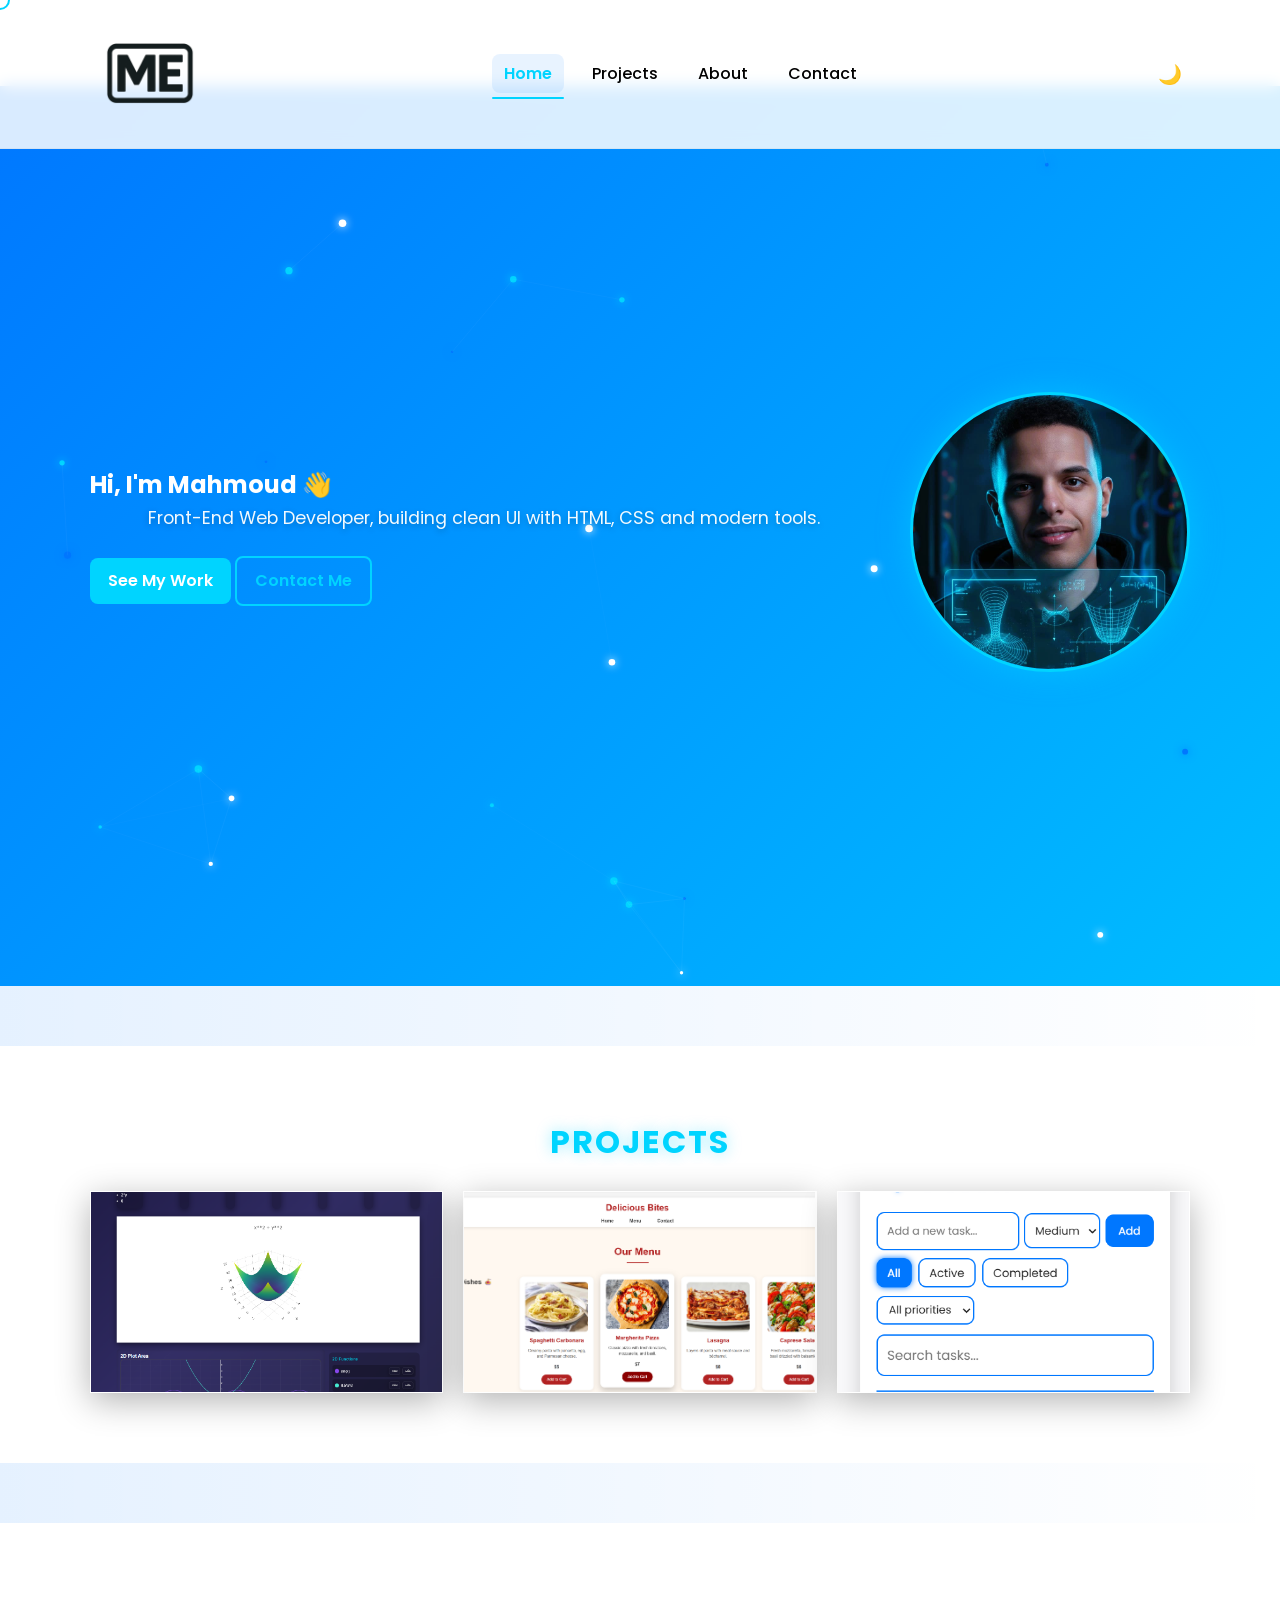
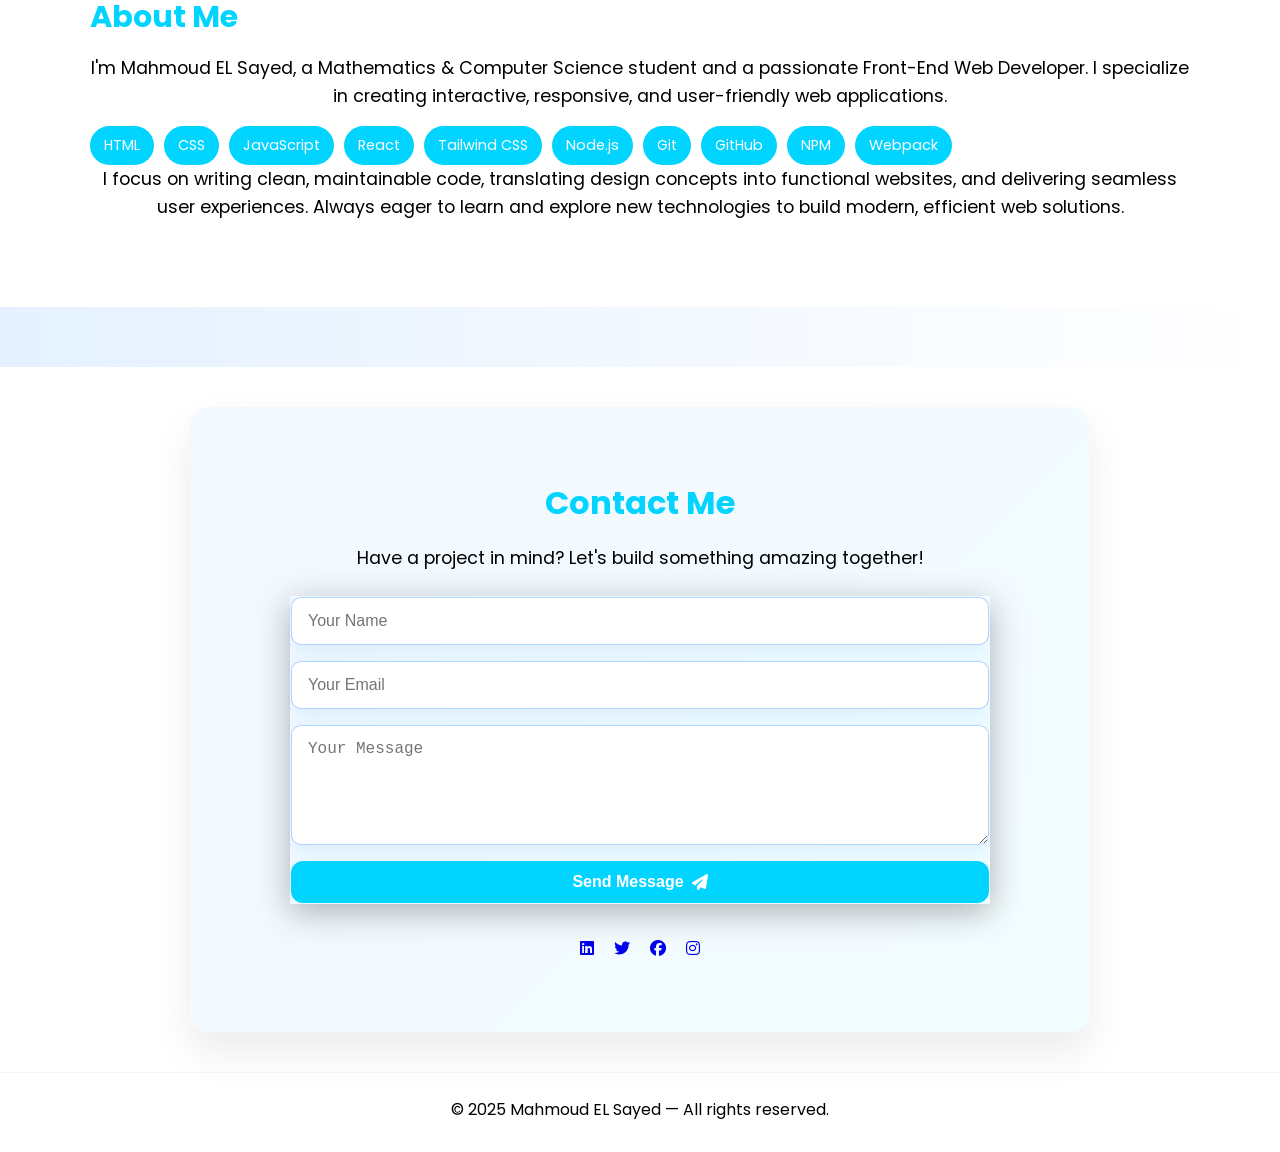
<file: index.html>
<!DOCTYPE html>
<html lang="en">
<head>
  <meta charset="utf-8" />
  <meta name="viewport" content="width=device-width,initial-scale=1" />
  <title>Portfolio — Mahmoud EL Sayed</title>

  <!-- Fonts & icons -->
  <link href="https://fonts.googleapis.com/css2?family=Poppins:wght@300;400;600&display=swap" rel="stylesheet">
  <link rel="stylesheet" href="https://cdnjs.cloudflare.com/ajax/libs/font-awesome/6.5.0/css/all.min.css">

  <!-- Main CSS -->
  <link rel="stylesheet" href="./CSS/master.css">
</head>
<body>

  <!-- Progress Bar -->
  <div class="progress-bar" aria-hidden="true"></div>

  <!-- Header -->
  <header class="header">
    <div class="container header__inner">
      <a href="#hero" class="header__logo" aria-label="Home">
        <img src="./images/LOGO.png" alt="My Portfolio Logo">
      </a>

      <nav class="header__nav">
        <button class="header__nav-toggle" aria-label="Toggle navigation menu">☰</button>

        <ul class="header__nav-list">
          <li><a href="#hero" class="header__nav-link header__nav-link--active">Home</a></li>
          <li><a href="#projects" class="header__nav-link">Projects</a></li>
          <li><a href="#about" class="header__nav-link">About</a></li>
          <li><a href="#contact" class="header__nav-link">Contact</a></li>
        </ul>
      </nav>

      <button class="header__theme-toggle" aria-label="Toggle theme">🌙</button>
    </div>
  </header>

  <!-- Hero Section -->
  <main>
    <section id="hero" class="hero fade-in">
      <canvas class="hero__canvas"></canvas>

      <div class="hero__inner container">
        <div class="hero__text">
          <h1 class="hero__title">Hi, I'm Mahmoud 👋</h1>
          <p class="hero__subtitle">Front-End Web Developer, building clean UI with HTML, CSS and modern tools.</p>
          <div class="hero__cta">
            <a href="#projects" class="btn">See My Work</a>
            <a href="#contact" class="btn btn--outline">Contact Me</a>
          </div>
        </div>
        <div class="hero__image">
          <img src="./images/pro.jpeg" alt="Profile Picture" class="hero__profile-img">
        </div>
      </div>
    </section>
    <div class="section-divider"></div>

    <!-- Projects Section -->
    <section id="projects" class="projects fade-in">
      <div class="container projects__inner">
        <h2 class="projects__title">Projects</h2>
        <p class="projects__subtitle"></p>
        <div class="projects__grid"></div>
      </div>
    </section>

    <div class="section-divider"></div>

    <!-- About Section -->
    <section id="about" class="about fade-in">
      <div class="container about__inner">
        <div class="about__content">
          <h2 class="about__title">About Me</h2>
          <p class="about__lead">
            I'm Mahmoud EL Sayed, a Mathematics & Computer Science student and a passionate Front-End Web Developer.
            I specialize in creating interactive, responsive, and user-friendly web applications.
          </p>

          <div class="about__skills">
            <span class="skill skill--html">HTML</span>
            <span class="skill skill--css">CSS</span>
            <span class="skill skill--js">JavaScript</span>
            <span class="skill skill--react">React</span>
            <span class="skill skill--tailwind">Tailwind CSS</span>
            <span class="skill skill--node">Node.js</span>
            <span class="skill skill--git">Git</span>
            <span class="skill skill--github">GitHub</span>
            <span class="skill skill--npm">NPM</span>
            <span class="skill skill--webpack">Webpack</span>
          </div>

          <p class="about__lead">
            I focus on writing clean, maintainable code, translating design concepts into functional websites,
            and delivering seamless user experiences. Always eager to learn and explore new technologies
            to build modern, efficient web solutions.
          </p>
        </div>
      </div>
    </section>
    <div class="section-divider"></div>

    <!-- Contact Section -->
    <section id="contact" class="contact fade-in">
      <div class="container contact__inner">
        <h2 class="contact__title">Contact Me</h2>
        <p class="contact__lead">Have a project in mind? Let's build something amazing together!</p>

        <form class="contact__form fade-in" action="https://formspree.io/f/xpwybkry" method="POST">
          <div class="contact__form-row">
            <input type="text" name="name" placeholder="Your Name" required>
            <input type="email" name="email" placeholder="Your Email" required>
          </div>
          <textarea name="message" rows="5" placeholder="Your Message" required></textarea>
  
          <button type="submit" class="btn contact__form-submit">
            Send Message <i class="fas fa-paper-plane"></i>
          </button>
        </form>

        <div class="contact__socials fade-in">
          <a href="https://www.linkedin.com/in/mahmoud-el-sayed-173561342/" aria-label="LinkedIn"><i class="fab fa-linkedin"></i></a>
          <a href="https://x.com/saywd91899" aria-label="Twitter"><i class="fab fa-twitter"></i></a>
          <a href="https://www.facebook.com/mahmoud.el.sayed.782031" aria-label="Facebook"><i class="fab fa-facebook"></i></a>
          <a href="https://www.instagram.com/mahmoudelsayed_2/" aria-label="Instagram"><i class="fab fa-instagram"></i></a>
        </div>
      </div>
    </section>
  </main>

  <!-- Footer -->
  <footer class="footer">
    <div class="container">
      <p class="footer__text">&copy; 2025 Mahmoud EL Sayed — All rights reserved.</p>
    </div>
  </footer>

  <!-- Back to top -->
  <button class="back-to-top" title="Back to top" aria-label="Back to top">⬆</button>

  <!-- Scripts -->
  <script type="module" src="CSS/JS/main.js"></script>
</body>
</html>
</file>
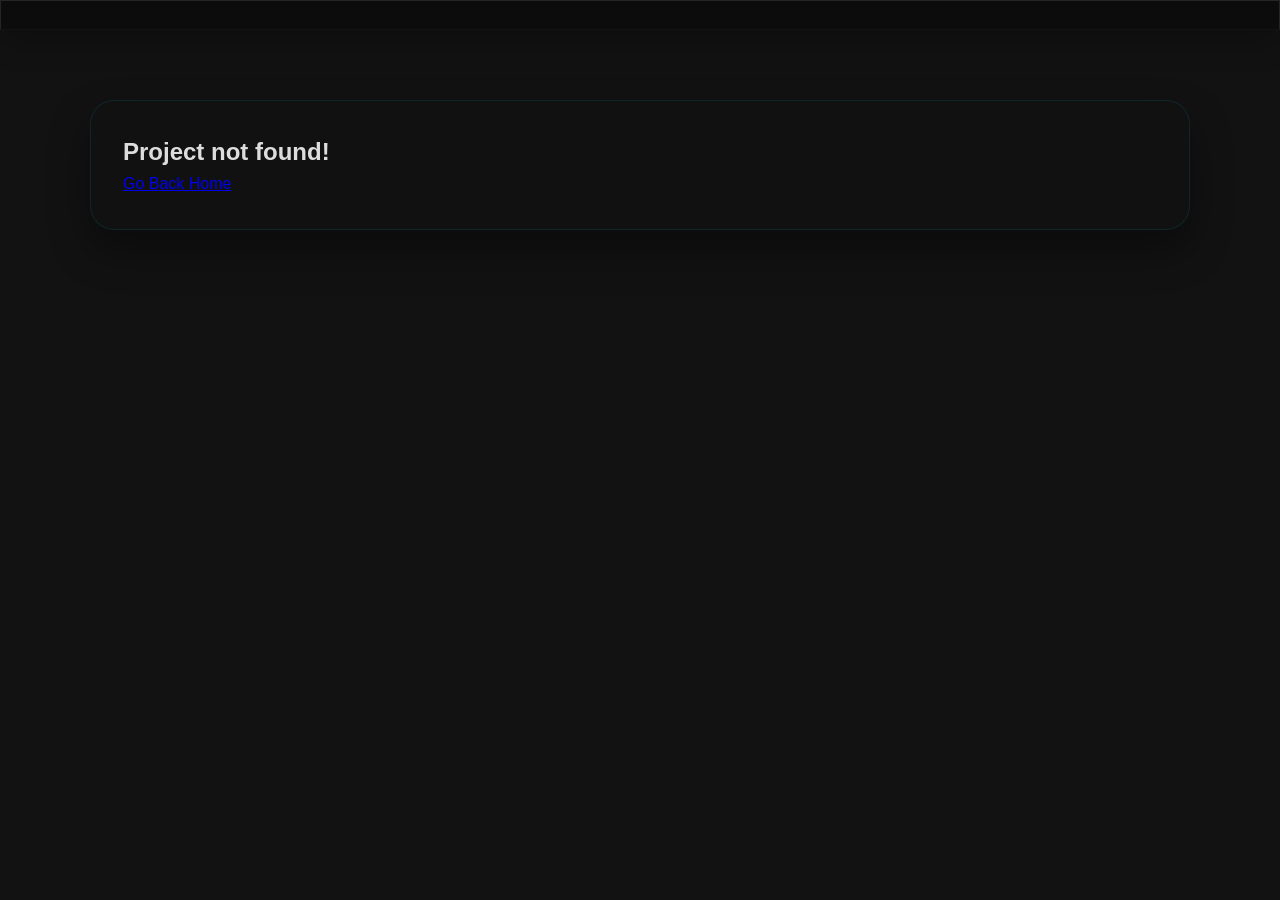
<file: projects.html>
<!DOCTYPE html>
<html lang="en">
<head>
  <meta charset="utf-8" />
  <meta name="viewport" content="width=device-width,initial-scale=1" />
  <title>Project Details | Mahmoud EL Sayed</title>
  <link href="https://fonts.googleapis.com/css2?family=Inter:wght@300;400;600;800&display=swap" rel="stylesheet">
  <link rel="stylesheet" href="https://cdnjs.cloudflare.com/ajax/libs/font-awesome/6.5.0/css/all.min.css">
  <link rel="stylesheet" href="/CSS/master.css">
</head>
<body class="body--dark">
  <header class="header header--scrolled">
    <div class="container header__inner">
    </div>
  </header>

  <main id="project-details" class="section-padding">
    <div class="container">
      <div id="project-content-placeholder">
    <div class="loading-spinner"></div> 
</div>


    </div>
  </main>

  <script type="module" src="/CSS/JS/project-details.js"></script>
  
</body>
</html>
</file>
<file: CSS/master.css>
/* ---------------------------
   VARIABLES & RESET
---------------------------- */
:root {
  /* اللبني النيون - اللون الأساسي للبراند */
  --accent: #00d4ff; 
  --accent-dark: #0099cc;
  /* درجات الأسود للفخامة */
  --bg-dark: #050505; 
  --card-bg: #111111;
  /* درجات النصوص */
  --text-main: #e0f7fa; 
  --text-dim: #a0b0b5;
  --font: 'Poppins', sans-serif;
}

/* reset */
* { box-sizing: border-box; margin: 0; padding: 0; }
html { scroll-behavior: smooth; }
body {
  font-family: var(--font);
  background: var(--light);
  color: var(--text);
  line-height: 1.6;
  -webkit-font-smoothing: antialiased;
  -moz-osx-font-smoothing: grayscale;
  transition: background-color 0.4s ease, color 0.4s ease;
}

body.body--dark {
  --background: #121212;
  --light: #121212;
  --text: #ddd;
  background: var(--background);
  color: var(--text);
}

/* container */
.container { width: 90%; max-width: 1100px; margin: 0 auto; }

/* ---------------------------
   PROGRESS BAR
---------------------------- */
.progress-bar {
  position: fixed;
  top: 0;
  left: 0;
  height: 4px;
  width: 0%;
  background: linear-gradient(90deg, var(--accent), #00d4ff);
  z-index: 3000;
  transition: width 0.15s linear;
}

/* ---------------------------
   HEADER
---------------------------- */
.header {
  position: fixed;
  top: 0;
  left: 0;
  width: 100%;
  z-index: 2000;
  background: rgba(255, 255, 255, 0.85);
  backdrop-filter: blur(8px);
  border-bottom: 1px solid rgba(0, 0, 0, 0.04);
  transition: background 0.3s ease, border-color 0.3s ease;
}

body.body--dark .header {
  background: rgba(10, 10, 10, 0.7);
  border-bottom: 1px solid rgba(255, 255, 255, 0.03);
}

.header__inner {
  display: flex;
  align-items: center;
  justify-content: space-between;
  padding: 14px 0;
}

.header__logo img {
  width: 120px;
  display: block;
  transition: transform 0.25s ease;
}

.header__logo img:hover { transform: scale(1.05); }

.header__nav-list {
  display: flex;
  gap: 16px;
  list-style: none;
  align-items: center;
}

.header__nav-link {
  color: inherit;
  text-decoration: none;
  font-weight: 500;
  padding: 8px 12px;
  border-radius: 8px;
  position: relative;
  transition: all 0.25s ease;
}

.header__nav-link::after {
  content: "";
  position: absolute;
  left: 0;
  bottom: -6px;
  width: 0;
  height: 2px;
  background: var(--accent);
  border-radius: 4px;
  transition: width 0.25s ease;
}

.header__nav-link:hover {
  color: var(--accent);
  background: rgba(0, 119, 255, 0.06);
}

.header__nav-link:hover::after { width: 100%; }

.header__nav-link--active {
  color: var(--accent);
  background: rgba(0, 119, 255, 0.09);
  font-weight: 600;
}

.header__nav-link--active::after { width: 100%; }

.header__theme-toggle {
  background: transparent;
  border: none;
  cursor: pointer;
  font-size: 1.2rem;
  padding: 6px 8px;
  transition: transform 0.25s;
}

.header__theme-toggle:hover { transform: rotate(15deg); }

.header__nav-toggle { display: none; }

/* main spacing */
main { padding-top: 86px; }

/* ---------------------------
   HERO
---------------------------- */
.hero {
  min-height: 100vh;
  display: flex;
  align-items: center;
  justify-content: center;
  padding: 0 20px;
  /* الخلفية الجرادينت الأصلية */
  background: linear-gradient(135deg, #0077ff, #00d4ff, #00ffaa, #ff77ff);
  background-size: 400% 400%;
  animation: gradientMove 12s ease infinite; /* التأكد إن الأنميشن شغال */
  color: #fff;
  position: relative;
  overflow: hidden;
}

/* ورجع وميض النص لو عايزه */
.hero__title {
  /* ... باقي التنسيقات ... */
  animation: neonFlicker 3s infinite alternate; /* خليناها 3 ثواني عشان تبقى أهدى ومتهنجش */
}

.hero__canvas {
  position: absolute;
  top: 0;
  left: 0;
  width: 100%;
  height: 100%;
  z-index: 1;
}

.hero__inner {
  display: flex;
  gap: 2rem;
  align-items: center;
  max-width: 1100px;
  position: relative;
  z-index: 1;
  flex-wrap: wrap;
}

.hero__text { flex: 1; min-width: 260px; }



.hero__subtitle {
  color: rgba(255, 255, 255, 0.95);
  font-size: 1.2rem;
  margin-bottom: 1.5rem;
  text-shadow: 0 2px 6px rgba(0, 0, 0, 0.25);
}

.hero__image { flex: 0 0 280px; text-align: center; position: relative; }

.hero__profile-img {
  width: 280px; /* أو الحجم اللي تحبه */
    height: 280px;
    border-radius: 50%; /* عشان الصورة دائرية */
    object-fit: cover;
    border: 3px solid var(--accent);
    box-shadow: 0 0 30px rgba(0, 212, 255, 0.5), 
                inset 0 0 20px rgba(0, 212, 255, 0.2);
    transition: all 0.4s ease;
}

.hero__profile-img:hover {
  transform: scale(1.1) rotate(5deg);
  box-shadow: 0 25px 60px rgba(0, 119, 255, 0.5);
  filter: brightness(1.1);
}

.hero__cta .btn,
.hero__cta .btn--outline {
  transition: all 0.25s ease, transform 0.2s ease;
}

.hero__cta .btn:hover,
.hero__cta .btn--outline:hover {
  transform: translateY(-4px) scale(1.05);
  box-shadow: 0 6px 20px rgba(0, 119, 255, 0.4);
}

/* ---------------------------
   BUTTONS
---------------------------- */
.btn {
  display: inline-block;
  background: var(--accent);
  color: #fff;
  padding: 10px 18px;
  border-radius: 8px;
  text-decoration: none;
  font-weight: 600;
  transition: all 0.25s;
}

.btn:hover {
  background: var(--accent-dark);
  transform: translateY(-3px);
}

.btn--outline {
  background: transparent;
  border: 2px solid var(--accent);
  color: var(--accent);
}

.btn--outline:hover {
  background: var(--accent);
  color: #fff;
}

/* ---------------------------
   PROJECTS
---------------------------- */
.projects {
  padding: 70px 0;
  background: linear-gradient(180deg, var(--light), #f0f6ff);
}

body.body--dark .projects {
  background: linear-gradient(180deg, #121212, #0b0b0b);
}

.projects__title {
  text-align: center;
  margin-bottom: 24px;
  font-size: 2rem;
  color: var(--text);
}

body.body--dark .projects__title { color: var(--text); }

.projects__grid {
  display: grid;
  grid-template-columns: repeat(auto-fit, minmax(260px, 1fr));
  gap: 20px;
}

/* Project card */
.project-card, .header--scrolled, .contact__form {
    background: rgba(255, 255, 255, 0.05); /* لون شفاف جداً */
    backdrop-filter: blur(12px); /* تأثير التغبيش */
    -webkit-backdrop-filter: blur(12px);
    border: 1px solid rgba(255, 255, 255, 0.1); /* إطار رفيع جداً */
    box-shadow: 0 8px 32px 0 rgba(0, 0, 0, 0.3); /* ظل ناعم */
}
body.body--dark .project-card {
  background: #161616;
  box-shadow: 0 6px 18px rgba(0, 0, 0, 0.5);
}

.project-card__img { position: relative; }

.project-card__img img {
  width: 100%;
  height: 200px;
  object-fit: cover;
  display: block;
  transition: transform 0.45s ease;
}

.project-card:hover .project-card__img img { transform: scale(1.08); }

.project-card__overlay {
  position: absolute;
  inset: 0;
  background: rgba(0, 0, 0, 0.5);
  color: #fff;
  display: flex;
  flex-direction: column;
  justify-content: center;
  align-items: center;
  opacity: 0;
  transition: opacity 0.4s ease, transform 0.4s ease;
  transform: translateY(10px);
  padding: 20px;
  text-align: center;
}

.project-card__img:hover .project-card__overlay {
  opacity: 1;
  transform: translateY(0);
}

.project-card__overlay h3,
.project-card__overlay p {
  text-shadow: 0 2px 6px rgba(0, 0, 0, 0.6);
}

.project-card__tech { display: flex; flex-wrap: wrap; gap: 8px; justify-content: center; margin: 12px 0; }
.project-card__links { display: flex; gap: 8px; }

.project-card__links .btn--sm {
  display: inline-block;
  padding: 8px 14px;
  border-radius: 6px;
  background: #00d4ff;
  color: #fff;
  font-weight: 500;
  text-decoration: none;
  transition: all 0.3s ease;
}

.project-card__links .btn--sm:hover {
  background: #0077ff;
  transform: translateY(-2px);
  box-shadow: 0 4px 20px rgba(0, 119, 255, 0.4);
}

/* Skeleton loader */
.project-card--skeleton { pointer-events: none; }

.project-card--skeleton .project-card__img {
  height: auto;
  min-height: 200px;
  padding: 16px;
}

.skeleton {
  background: linear-gradient(90deg, rgba(0, 0, 0, 0.08) 25%, rgba(0, 0, 0, 0.15) 50%, rgba(0, 0, 0, 0.08) 75%);
  background-size: 200% 100%;
  animation: shimmer 1.5s ease-in-out infinite;
  border-radius: 8px;
}

body.body--dark .skeleton {
  background: linear-gradient(90deg, rgba(255, 255, 255, 0.05) 25%, rgba(255, 255, 255, 0.12) 50%, rgba(255, 255, 255, 0.05) 75%);
  background-size: 200% 100%;
}

.skeleton--image { height: 140px; margin-bottom: 16px; }
.skeleton--title { height: 20px; width: 70%; margin-bottom: 12px; }
.skeleton--line { height: 14px; margin-bottom: 8px; }
.skeleton--line-1 { width: 100%; }
.skeleton--line-2 { width: 85%; }
.skeleton--tech {
  display: flex;
  gap: 8px;
  margin-top: 12px;
  height: 28px;
  align-items: center;
  background: none;
  animation: none;
}

.skeleton--tech .skeleton--chip {
  width: 50px;
  height: 24px;
  flex-shrink: 0;
}

@keyframes shimmer {
  0% { background-position: 200% 0; }
  100% { background-position: -200% 0; }
}

/* ---------------------------
   ABOUT
---------------------------- */
.about {
  padding: 70px 0;
  background: var(--light);
}

body.body--dark .about { background: #0f0f0f; }

.about__inner {
  display: flex;
  gap: 40px;
  align-items: flex-start;
  justify-content: center;
  flex-wrap: wrap;
}

.about__content { flex: 1; min-width: 260px; }

.about__title {
  font-size: 1.9rem;
  color: var(--accent);
  margin-bottom: 12px;
}

.about__lead { color: var(--text); margin-bottom: 16px; }

.about__skills {
  display: flex;
  flex-wrap: wrap;
  gap: 10px;
  margin-top: 16px;
}

.skill {
  background: var(--accent);
  color: #fff;
  padding: 8px 14px;
  border-radius: 999px;
  font-size: 0.9rem;
  transition: transform 0.3s, background 0.3s, box-shadow 0.3s;
}

.skill:hover {
  transform: translateY(-5px);
  background: var(--accent-dark);
  box-shadow: 0 6px 15px rgba(0, 119, 255, 0.3);
}

/* ---------------------------
   CONTACT
---------------------------- */
.contact {
  padding: 70px 0;
  background: linear-gradient(135deg, rgba(0, 119, 255, 0.05), rgba(0, 212, 255, 0.05));
  backdrop-filter: blur(8px);
  border-radius: 20px;
  margin: 40px auto;
  max-width: 900px;
  box-shadow: 0 20px 40px rgba(0, 0, 0, 0.08);
}

body.body--dark .contact {
  background: linear-gradient(135deg, rgba(10, 10, 10, 0.5), rgba(20, 20, 20, 0.5));
  box-shadow: 0 20px 40px rgba(0, 0, 0, 0.3);
}

.contact__title {
  text-align: center;
  margin-bottom: 16px;
  font-size: 2rem;
  color: var(--accent);
}

.contact__lead {
  text-align: center;
  margin-bottom: 24px;
  color: var(--text);
}

.contact__form {
  max-width: 700px;
  margin: 0 auto;
  display: flex;
  flex-direction: column;
  gap: 16px;
}

.contact__form-row {
  display: flex;
  gap: 16px;
  flex-wrap: wrap;
}

.contact__form input,
.contact__form textarea {
  width: 100%;
  padding: 14px 16px;
  border-radius: 10px;
  border: 1px solid rgba(0, 119, 255, 0.3);
  background: #fff;
  font-size: 1rem;
  box-shadow: 0 4px 12px rgba(0, 119, 255, 0.05);
  transition: all 0.3s ease;
}

body.body--dark .contact__form input,
body.body--dark .contact__form textarea {
  background: #1b1b1b;
  border: 1px solid rgba(255, 255, 255, 0.05);
  color: var(--text);
}

.contact__form input:hover,
.contact__form textarea:hover,
.contact__form input:focus,
.contact__form textarea:focus {
  outline: none;
  border-color: var(--accent);
  box-shadow: 0 0 12px rgba(0, 119, 255, 0.3);
}

.contact__form-submit {
  display: inline-flex;
  align-items: center;
  justify-content: center;
  gap: 8px;
  padding: 12px 24px;
  border-radius: 12px;
  font-weight: 600;
  font-size: 1rem;
  border: none;
  cursor: pointer;
  overflow: hidden;
  position: relative;
}

.contact__form-submit:hover {
  box-shadow: 0 8px 24px rgba(0, 119, 255, 0.4);
}

.contact__form button.btn::after {
  content: '';
  position: absolute;
  top: -50%;
  left: -50%;
  width: 200%;
  height: 200%;
  background: rgba(255, 255, 255, 0.2);
  transform: rotate(45deg) translate(-100%, -100%);
  transition: all 0.5s ease;
  pointer-events: none;
}

.contact__socials {
  margin-top: 32px;
  text-align: center;
  display: flex;
  justify-content: center;
  gap: 20px;
}

.contact__socials a {
  transition: transform 0.3s ease, color 0.3s ease;
}

.contact__socials a:hover {
  transform: scale(1.2);
  color: var(--accent);
}

/* ---------------------------
   FOOTER
---------------------------- */
.footer {
  padding: 24px 0;
  text-align: center;
  border-top: 1px solid rgba(0, 0, 0, 0.04);
  margin-top: 30px;
}

body.body--dark .footer {
  border-top: 1px solid rgba(255, 255, 255, 0.04);
}

/* ---------------------------
   BACK TO TOP
---------------------------- */
.back-to-top {
  position: fixed;
  right: 20px;
  bottom: 20px;
  padding: 10px 12px;
  border-radius: 50%;
  border: none;
  background: var(--accent);
  color: #fff;
  cursor: pointer;
  display: none;
  z-index: 2500;
  box-shadow: 0 8px 20px rgba(0, 0, 0, 0.12);
}

.back-to-top--visible { display: block; }

.back-to-top:hover { background: var(--accent-dark); }

/* ---------------------------
   FADE-IN / VISIBLE
---------------------------- */
.fade-in {
  opacity: 0;
  transform: translateY(25px);
  will-change: transform, opacity;
  transition: opacity 0.7s ease, transform 0.7s ease;
}

.fade-in.visible {
  opacity: 1;
  transform: translateY(0);
}

.contact__form.fade-in {
  transition-delay: 0.2s;
}

.contact__socials.fade-in {
  transition-delay: 0.4s;
}

.fade-in p {
  font-size: 1.1rem;
  text-align: center;
}

/* ---------------------------
   SECTION DIVIDER
---------------------------- */
.section-divider {
  width: 100%;
  height: 60px;
  background: linear-gradient(to right, rgba(0, 119, 255, 0.1), rgba(0, 119, 255, 0));
}

/* ---------------------------
   FORM MESSAGE
---------------------------- */
.form-msg { margin-top: 12px; font-size: 0.95rem; }
.form-msg--sending { color: var(--accent); }
.form-msg--success { color: #22c55e; }
.form-msg--error { color: #ef4444; }

/* ---------------------------
   FOCUS STYLES
---------------------------- */
a:focus,
button:focus,
input:focus,
textarea:focus {
  outline: 2px dashed var(--accent);
  outline-offset: 3px;
}

/* ---------------------------
   RESPONSIVE
---------------------------- */
@media (max-width: 900px) {
  .hero__inner {
    flex-direction: column-reverse;
    gap: 16px;
    justify-content: center;
  }
  .hero__image { margin-top: 12px; }
  .hero__text { text-align: center; }
  .contact__form-row { flex-direction: column; }
  .header__nav-list { gap: 10px; }
}

@media (max-width: 768px) {
  .hero__cta { flex-direction: column; gap: 10px; }
  .hero__title { text-shadow: 0 0 3px #00ffff, 0 0 6px #00d4ff; }
}

@media (max-width: 600px) {
  .projects__grid {
    grid-template-columns: 1fr;
    gap: 16px;
  }

  .header__nav-list {
    flex-direction: column;
    gap: 12px;
    background: rgba(255, 255, 255, 0.95);
    position: absolute;
    top: 60px;
    right: 20px;
    padding: 12px;
    border-radius: 8px;
    display: none;
  }

  .header__nav-list--open { display: flex; }

  .header__nav-toggle {
    display: block;
    background: var(--accent);
    color: #fff;
    border: none;
    padding: 8px 12px;
    border-radius: 8px;
    font-size: 1.2rem;
    cursor: pointer;
  }
}

@media (max-width: 500px) {
  .hero__title { font-size: 2rem; }
  .hero__subtitle { font-size: 1rem; }
  .hero__profile-img { width: 180px; }
}

/* ---------------------------
   ANIMATIONS
---------------------------- */
@keyframes gradientMove {
  0% { background-position: 0% 50%; }
  50% { background-position: 100% 50%; }
  100% { background-position: 0% 50%; }
}

@keyframes neonFlicker {
  0%, 19%, 21%, 23%, 25%, 54%, 56%, 100% {
    text-shadow:
      0 0 5px #00d4ff,
      0 0 10px #00d4ff,
      0 0 20px #00d4ff,
      0 0 40px #0077ff,
      0 0 80px #0077ff;
  }
  20%, 24%, 55% {
    text-shadow: none;
  }
}

/* ---------------------------
   CUSTOM CURSOR
---------------------------- */
body.custom-cursor-active {
  cursor: none;
}

body.custom-cursor-active a,
body.custom-cursor-active button,
body.custom-cursor-active .btn,
body.custom-cursor-active [role="button"],
body.custom-cursor-active input[type="submit"] {
  cursor: none;
}

/* تحسين أداء العناصر المتحركة */
.custom-cursor {
  position: fixed;
  top: 0;
  left: 0;
  width: 20px;
  height: 20px;
  border: 2px solid var(--accent);
  border-radius: 50%;
  pointer-events: none;
  z-index: 9999;
  will-change: transform; /* يخبر المتصفح بالاستعداد للحركة */
}

/* إلغاء الـ Blur الثقيل لو وجد */
.cursor-blur {
  display: none; /* إذا كان يسبب بطء، الأفضل إخفاؤه حالياً */
}

/* تحسين رندر الصور */
img {
  content-visibility: auto;
}
.custom-cursor--hover {
  width: 36px;
  height: 36px;
  background: rgba(0, 119, 255, 0.6);
}
.section-padding { padding: 100px 0; }
.loading-spinner {
    width: 50px;
    height: 50px;
    border: 5px solid rgba(255,255,255,0.1);
    border-top-color: var(--accent);
    border-radius: 50%;
    animation: spin 1s infinite linear;
    margin: 50px auto;
}
@keyframes spin { to { transform: rotate(360deg); } }

#project-content-placeholder {
    background: var(--card-bg);
    border: 1px solid rgba(0, 212, 255, 0.1);
    border-radius: 24px;
    padding: 2rem;
    box-shadow: 0 20px 40px rgba(0, 0, 0, 0.4);
}
.project-card__overlay p {
    color: var(--text-dim);
    font-size: 0.9rem;
    line-height: 1.5;
    margin-bottom: 1.5rem;
    
    /* تحديد عدد الأسطر بـ 3 فقط */
    display: -webkit-box;
    -webkit-box-orient: vertical;  
    overflow: hidden;
}
.project-card__tech {
    display: flex;
    flex-wrap: wrap; /* السماح بالنزول لسطر جديد */
    gap: 8px;
    margin-bottom: 1rem;
}

.project-card__tech span {
    background: rgba(0, 212, 255, 0.1);
    color: var(--accent);
    padding: 4px 10px;
    border-radius: 4px;
    font-size: 0.75rem;
    border: 1px solid rgba(0, 212, 255, 0.2);
    white-space: nowrap; /* منع انقسام الكلمة الواحدة */
}
.project-details__info {
    max-width: 800px;
    margin: 0 auto;
}

.project-details__info h1 {
    font-size: 2.5rem;
    margin-bottom: 1rem;
}

#projects .section-title, 
.projects__title {
    color: var(--accent) !important;
    text-shadow: 0 0 15px rgba(0, 212, 255, 0.4); /* توهج نيون خفيف */
    text-transform: uppercase;
    letter-spacing: 2px;
}
</file>
